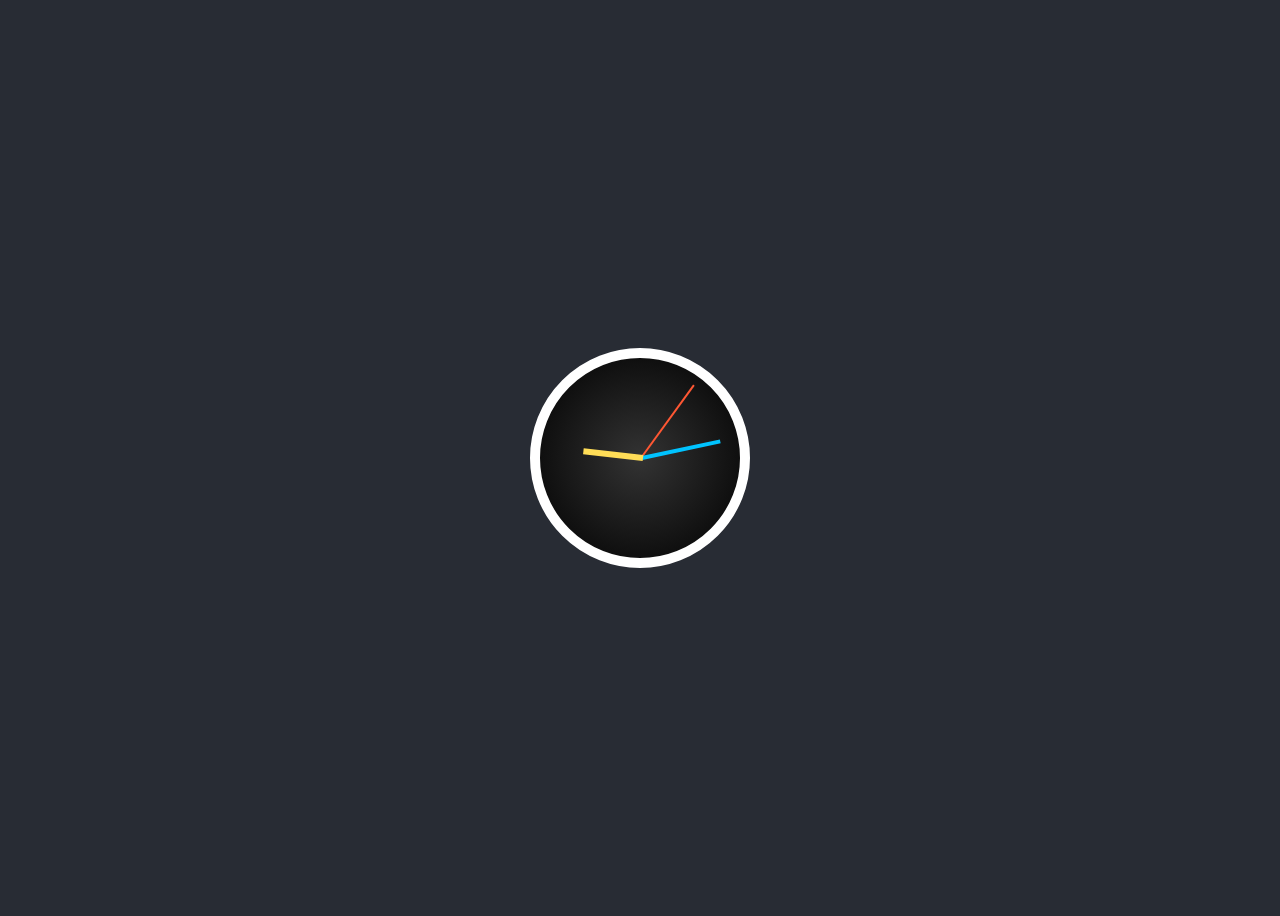
<file: analogWatch/index.html>
<!DOCTYPE html>
<html lang="en">
<head>
    <meta charset="UTF-8">
    <meta name="viewport" content="width=device-width, initial-scale=1.0">
    <title>Document</title>
    <link rel="stylesheet" href="style.css">
</head>
<body>
    <div class="clock" id="clock">
        <div class="hand sec" id="sec"></div>
        <div class="hand min" id="min"></div>
        <div class="hand hour" id="hour"></div>
    </div>
    <script src="script.js"></script>
</body>
</html>
</file>
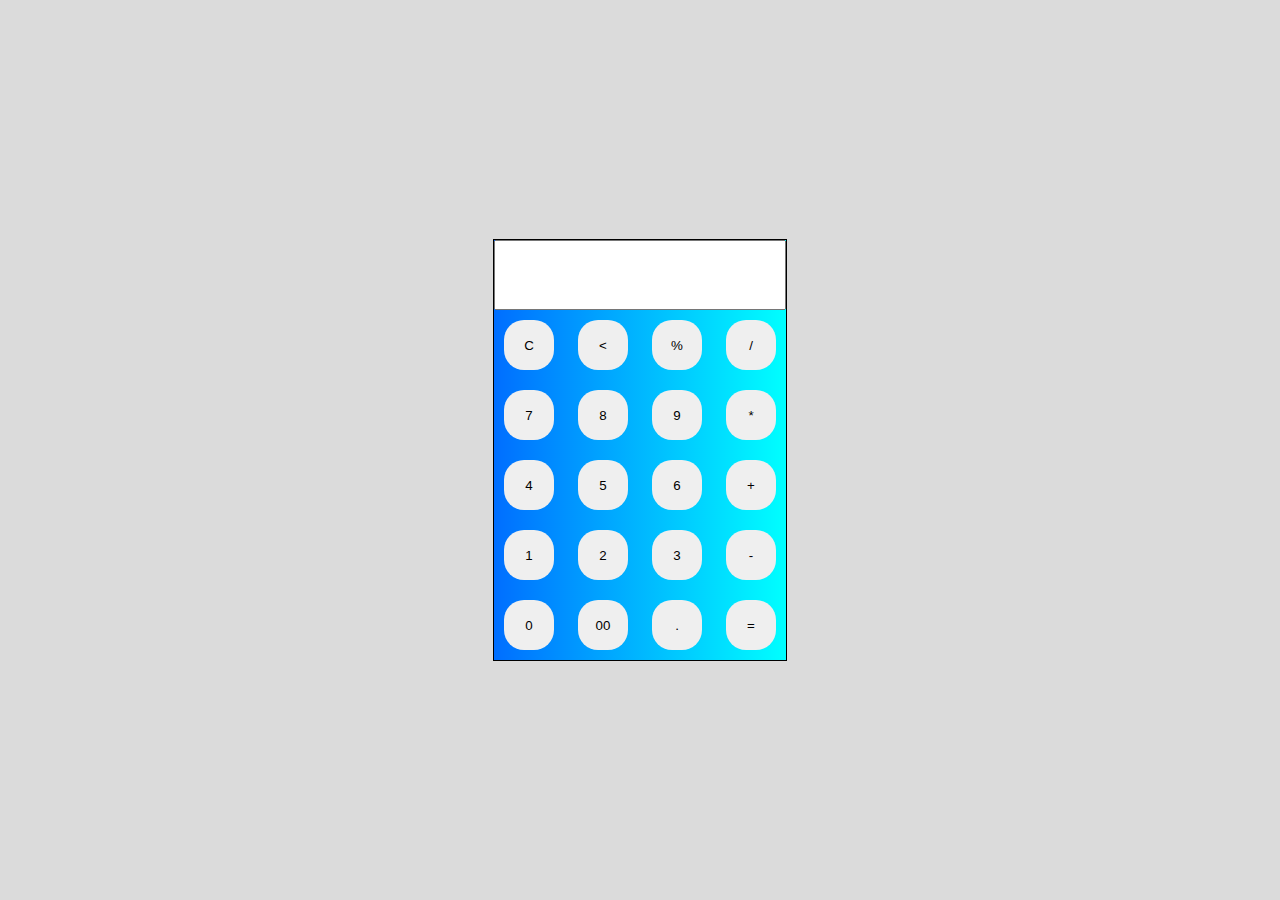
<file: calculator/index.html>
<!DOCTYPE html>
<html lang="en">
  <head>
    <meta charset="UTF-8" />
    <meta name="viewport" content="width=device-width, initial-scale=1.0" />
    <title>Document</title>
    <link rel="stylesheet" href="style.css" />
  </head>
  <body>
    <div class="container">
      <div class="keyboard">
        <input type="text" id="input" readonly/>
        <div>
          <button id="nine">C</button>
          <button id="eight"><</button>
          <button id="seven">%</button>
          <button id="six">/</button>
        </div>
        <div>
          <button id="nine">7</button>
          <button id="eight">8</button>
          <button id="seven">9</button>
          <button id="six">*</button>
        </div>
        <div>
          <button id="nine">4</button>
          <button id="eight">5</button>
          <button id="seven">6</button>
          <button id="six">+</button>
        </div>
        <div>
          <button id="nine">1</button>
          <button id="eight">2</button>
          <button id="seven">3</button>
          <button id="six">-</button>
        </div>
        <div>
          <button id="nine">0</button>
          <button id="eight">00</button>
          <button id="seven">.</button>
          <button id="six">=</button>
        </div>
      </div>
    </div>
    <script src="script.js"></script>
  </body>
</html>
</file>
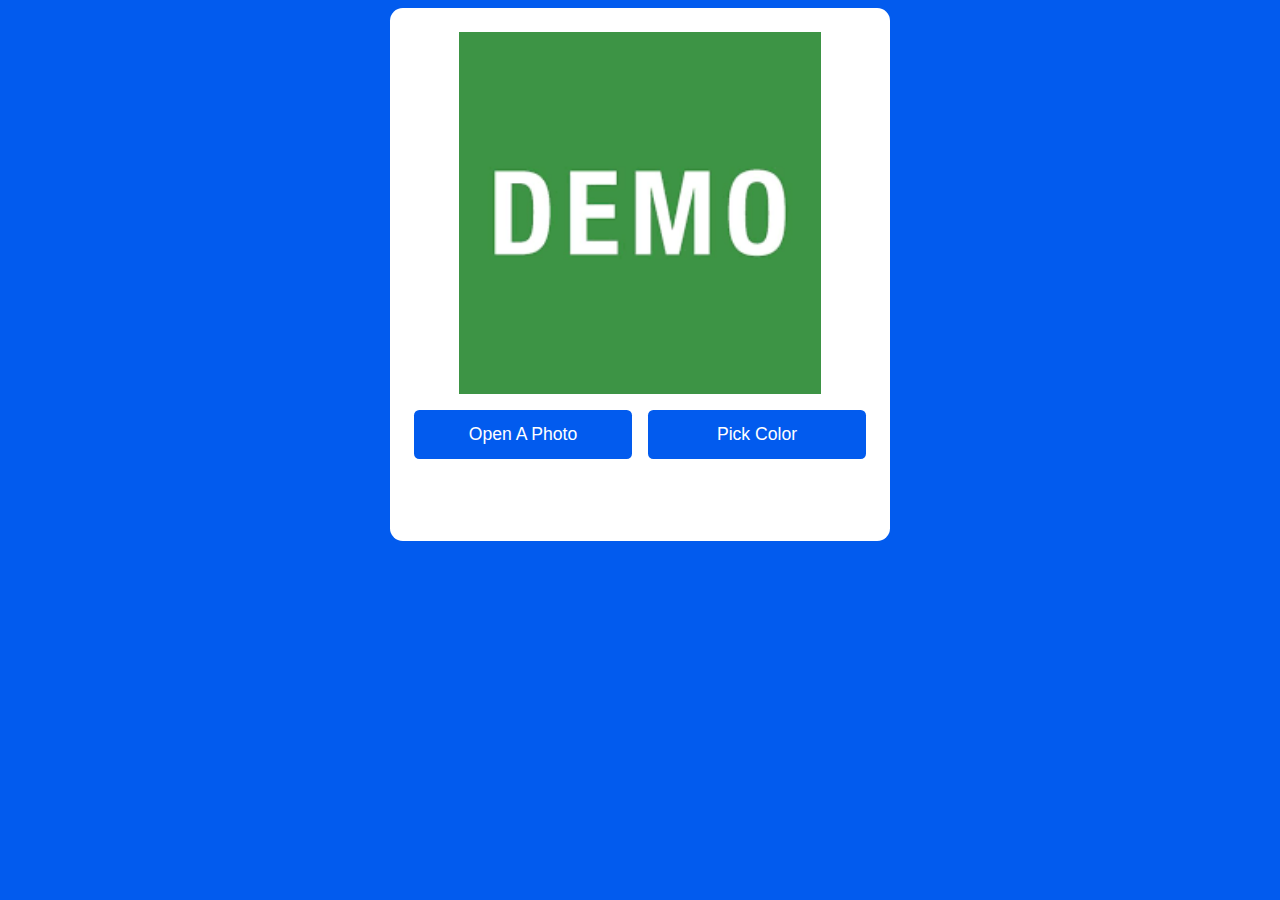
<file: colorPicker/index.html>
<!DOCTYPE html>
<html lang="en">
<head>
    <meta charset="UTF-8">
    <meta name="viewport" content="width=device-width, initial-scale=1.0">
    <title>Document</title>
    <link
      rel="stylesheet"
      href="https://cdnjs.cloudflare.com/ajax/libs/font-awesome/6.2.0/css/all.min.css"
    />
    <link rel="stylesheet" href="https://fonts.googleapis.com/css2?family=Material+Symbols+Outlined:opsz,wght,FILL,GRAD@24,400,0,0&icon_names=content_copy" />
    <link rel="stylesheet" href="style.css">
</head>
<body>
    <div class="wrapper">
        <div class="image-container">
            <img id="image" src="images.png" alt="">
        </div>
        <div class="btns-container">
            <input type="file" id="file" accesskey="image/*">
            <label for="file">Open A Photo</label>
            <button id="pick-color">Pick Color</button>
        </div>
        <div id="error" class="hide">

        </div>
        <div id="result" class="hide">
            <div>
                <input type="text" id="hex-val-ref">
                <button onclick="copy('hex-val-ref')">
                   <i class="fa-regular fa-copy"></i>
                </button>
            </div>
            <div>
                <input type="text" id="rgb-val-ref">
                <button onclick="copy('rgb-val-ref')">
                   <i class="fa-regular fa-copy"></i>
                </button>
            </div>
            <div id="picked-color-ref"></div>
        </div>
        <div id="custom-alert">Color Code Copied!</div>
    </div>
    <script src="script.js">
    </script>
</body>
</html>
</file>
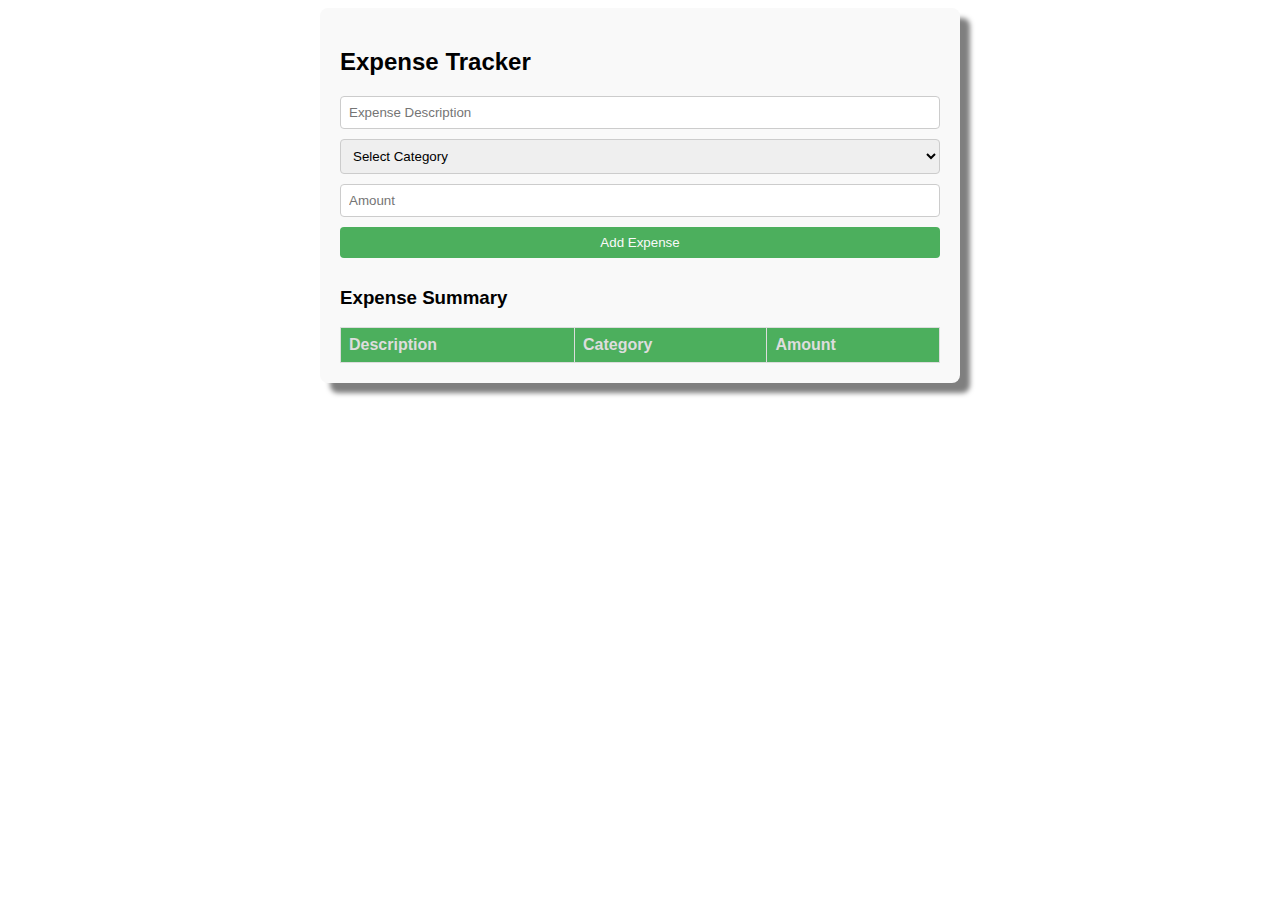
<file: expenseTracker/index.html>
<!DOCTYPE html>
<html lang="en">
  <head>
    <meta charset="UTF-8" />
    <meta name="viewport" content="width=device-width, initial-scale=1.0" />
    <title>Expense Tracker</title>
    <link rel="stylesheet" href="style.css" />
  </head>
  <body>
    <div  class="container">
      <h2>Expense Tracker</h2>
      <form id="expenseForm">
        <input
          type="text"
          id="description"
          placeholder="Expense Description"
          required
        /><br />
        <select id="category">
          <option value="">Select Category</option>
          <option value="Food">Food</option>
          <option value="Transportation">Transportation</option>
          <option value="Entertainment">Entertainment</option>
          <option value="Other">Other</option></select
        ><br />
        <input type="number" id="amount" placeholder="Amount" required /><br />
        <input type="submit" value="Add Expense" />
      </form>
      <h3>Expense Summary</h3>
      <table id="expenseTable">
        <thead>
          <tr>
            <th>Description</th>
            <th>Category</th>
            <th>Amount</th>
          </tr>
        </thead>
        <tbody id="expenseList"></tbody>
      </table>
    </div>

    <script src="script.js"></script>
  </body>
</html>
</file>
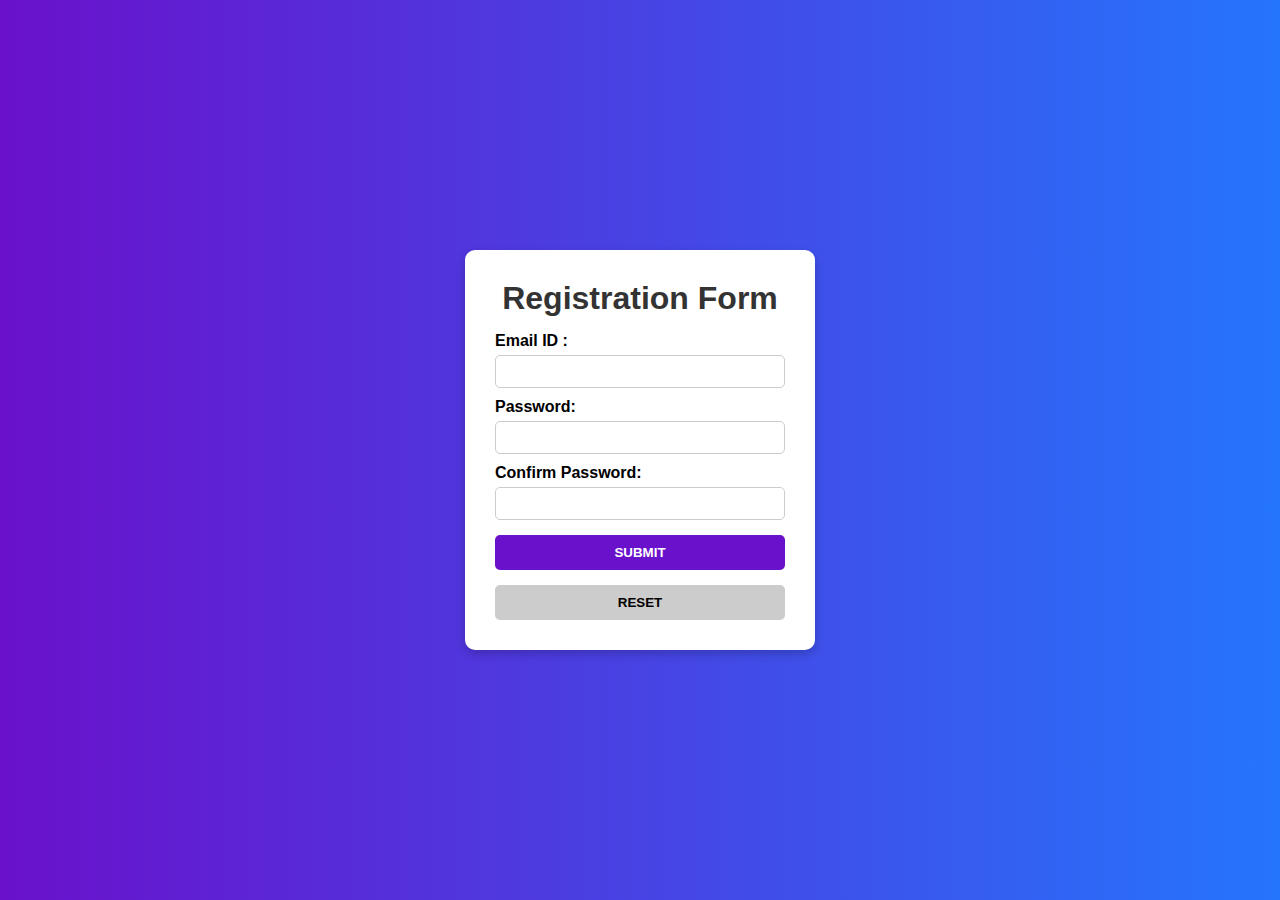
<file: formValidation/index.html>
<!DOCTYPE html>
<html lang="en">
  <head>
    <meta charset="UTF-8" />
    <meta name="viewport" content="width=device-width, initial-scale=1.0" />
    <title>Form Validation</title>
    <link rel="stylesheet" href="style.css" />
  </head>
  <body>
    <div class="container">
      <h1>Registration Form</h1>
      <form id="form">
        <div class="formcontrol">
          <label for="email">Email ID : </label>
          <input type="email" id="email" />
          <div class="error"></div>
        </div>
        <div class="formcontrol">
          <label for="pass">Password: </label>
          <input type="password" id="pass" />
          <div class="error"></div>
        </div>
        <div class="formcontrol">
          <label for="cpass">Confirm Password: </label>
          <input type="password" id="cpass" />
          <div class="error"></div>
        </div>
        <input type="submit" value="SUBMIT" id="btn" />
        <input type="reset" value="RESET" id="reset" />
      </form>
    </div>
    <script src="script.js"></script>
  </body>
</html>
</file>
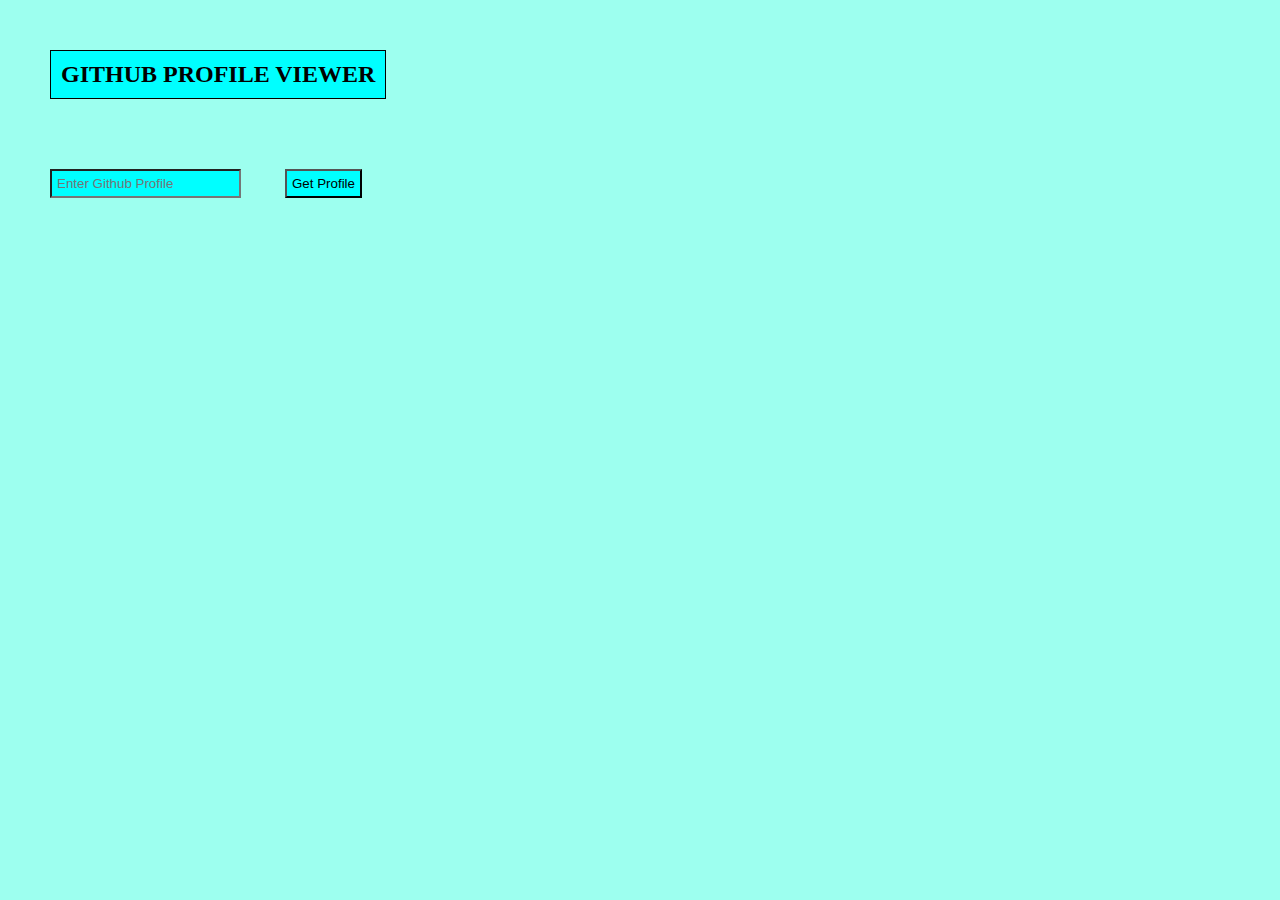
<file: githubProfileViewer/index.html>
<!DOCTYPE html>
<html lang="en">
  <head>
    <meta charset="UTF-8" />
    <meta name="viewport" content="width=device-width, initial-scale=1.0" />
    <title>Document</title>
    <link rel="stylesheet" href="style.css">
  </head>
  <body>
    <div class="container">
      <h2>GITHUB PROFILE VIEWER</h2>
      <input type="text" id="input" placeholder="Enter Github Profile" />
      <button id="btn">Get Profile</button>
    </div>
    <div class="card-container">
        
    </div>
    <script src="script.js"></script>
  </body>
</html>
</file>
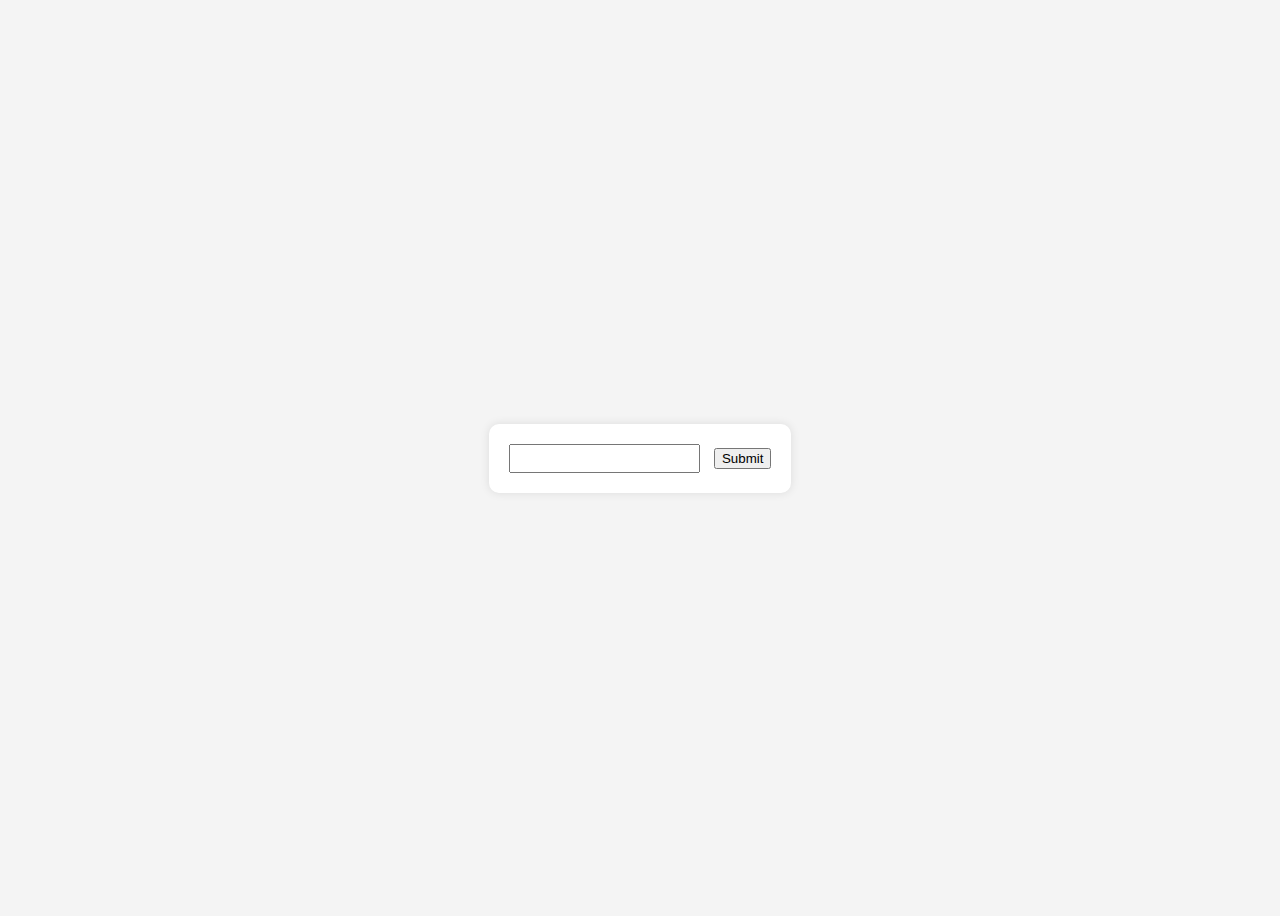
<file: manageTask/index.html>
<!DOCTYPE html>
<html lang="en">
  <head>
    <meta charset="UTF-8" />
    <meta name="viewport" content="width=device-width, initial-scale=1.0" />
    <title>Document</title>
    <link rel="stylesheet" href="style.css" />
  </head>
  <body>
    <div class="container">
      <input type="text" id="task" />
      <input type="submit" id="btn" />
      <ul id="list"></ul>
    </div>
    <div class="modal">
      <div class="modal-content">
        <input type="text" id="updateText" />
        <input type="submit" id="updateBtn" />
      </div>
    </div>
    <script src="script.js"></script>
  </body>
</html>
</file>
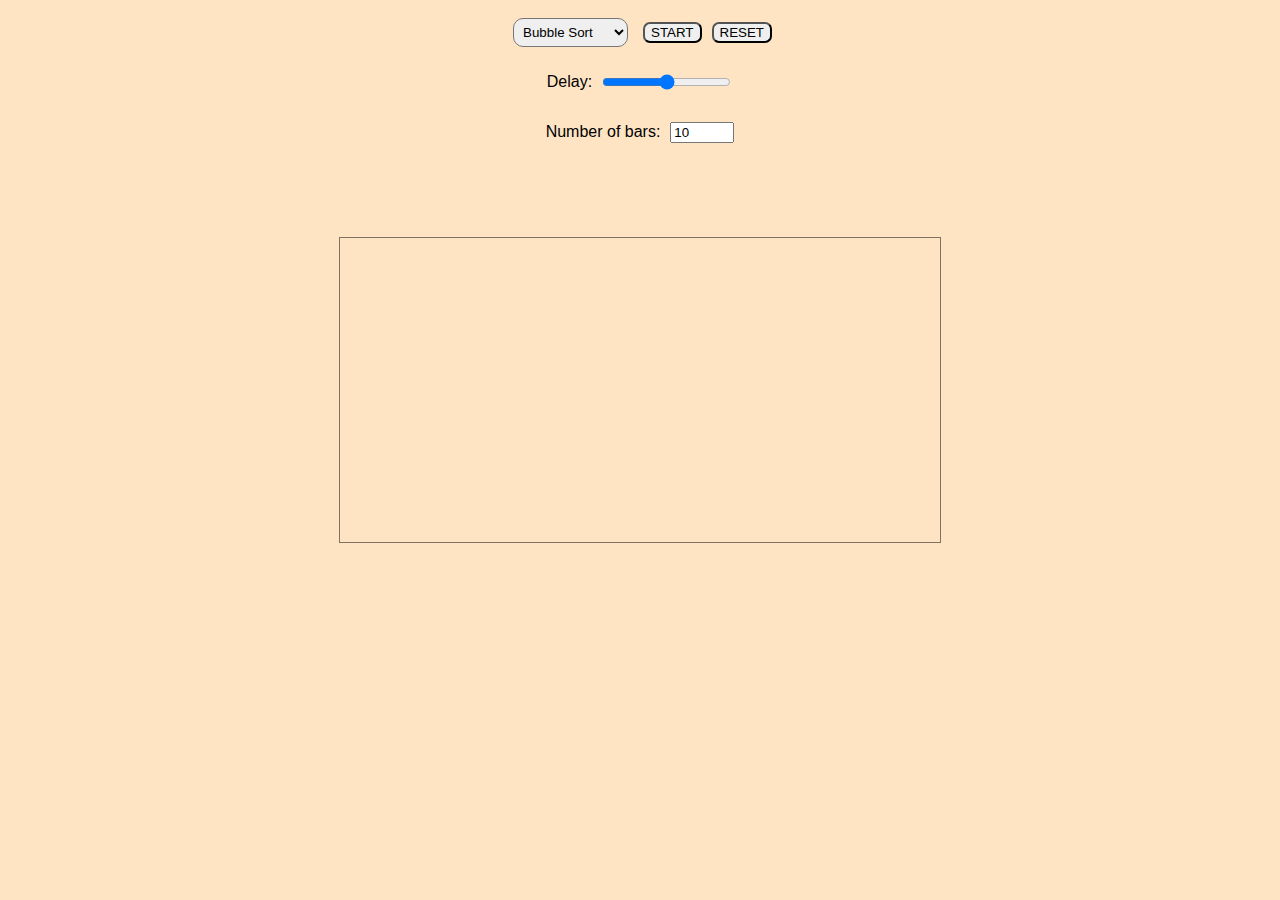
<file: sortingVisual/index.html>
<!DOCTYPE html>
<html lang="en">
  <head>
    <meta charset="UTF-8" />
    <meta name="viewport" content="width=device-width, initial-scale=1.0" />
    <title>Sorting Visualizer</title>
    <link rel="stylesheet" href="index.css" />
  </head>
  <body>
    <div id="controls">
      <select name="sort" id="select">
        <option value="bubble">Bubble Sort</option>
        <option value="selection">Selection Sort</option>
        <option value="insertion">Insertion Sort</option>
      </select>
      <button id="start">START</button>
      <button id="reset">RESET</button>
    </div>
    <div id="controls">
      <p>Delay: <span id="sliderValue"></span></p>
      <input type="range" id="slider" min="0" max="100"  />
    </div>
    <div id="controls">
      <p>Number of bars: </p>
      <input type="number" id="numbars" min="10" max="100" value="10">
    </div>


    <div id="container"></div>
    <script src="index.js"></script>
  </body>
</html>
</file>
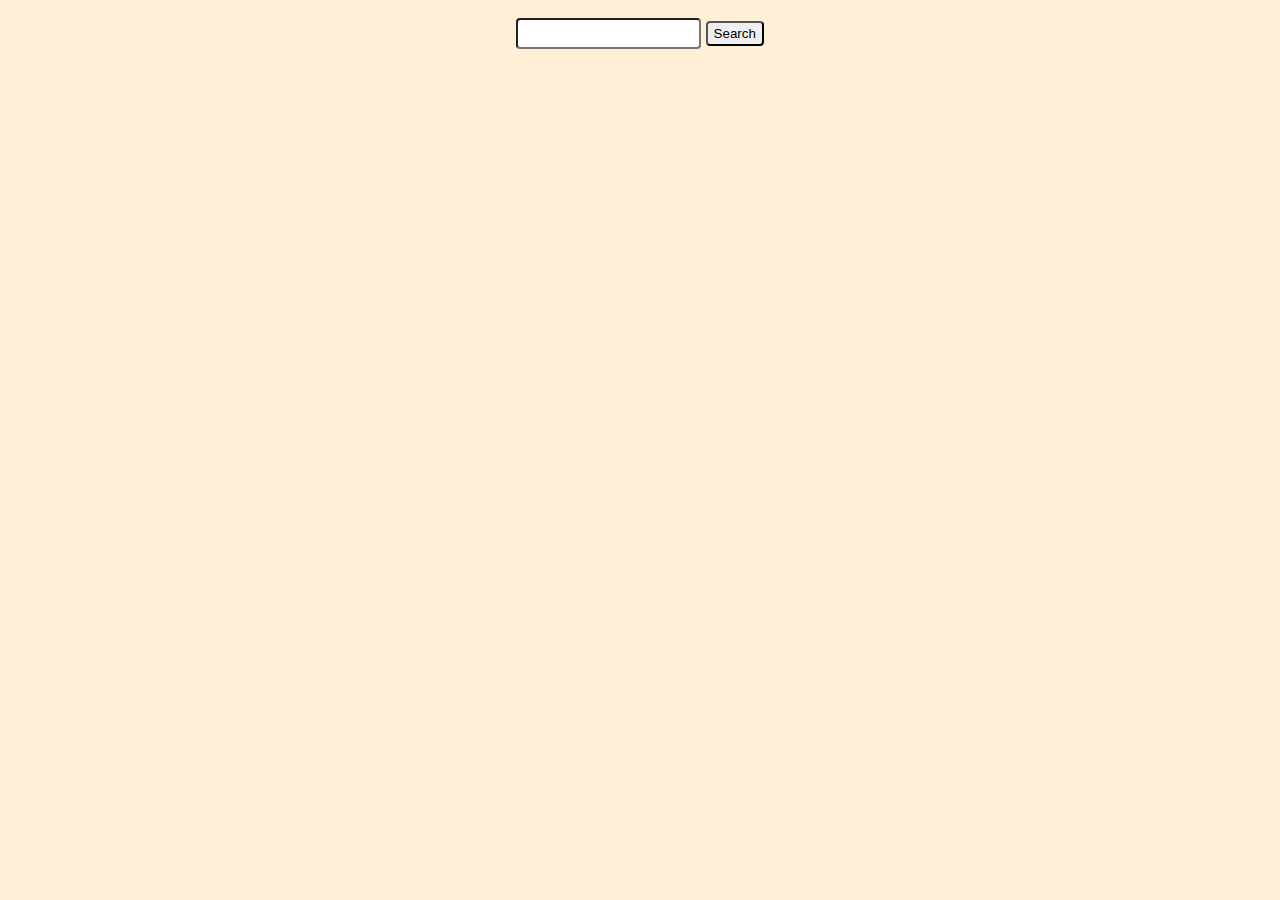
<file: weatherApp/index.html>
<!DOCTYPE html>
<html lang="en">
  <head>
    <meta charset="UTF-8" />
    <meta name="viewport" content="width=device-width, initial-scale=1.0" />
    <title>Document</title>
    <link rel="stylesheet" href="style.css" />
  </head>
  <body>
    <div class="container">
      <input type="text" id="input"/>
      <button id="search">Search</button>
      <div id="card">

      </div>
    </div>
    <script src="script.js"></script>
  </body>
</html>
</file>
<file: analogWatch/style.css>
body{
    display: flex;
    justify-content: center;
    align-items: center;
    height: 100vh;
    background-color: #282c34;
}
.clock{
    width: 200px;
    height: 200px;
    border: 10px solid white;
    border-radius: 50%;
    position: relative;
    transform: rotate(-90deg);
    background: radial-gradient(circle,#333,#000);
}
.hand{
    position: absolute;
    width: 50%;
    height: 4px;
    background-color: aliceblue;
    top: 50%;
    left: 50%;
    transform-origin: left;
}
.hour { width: 30%; height: 6px; background-color: #ffdd57; }
.min { width: 40%; height: 4px; background-color: #00c3ff; }
.sec { width: 45%; height: 2px; background-color: #ff5733; }
</file>
<file: calculator/style.css>
*{
    padding: 0;
    margin: 0;
    box-sizing: border-box;
}
body{
    background-color: #dbdbdb;
}
.container{
    height: 100vh;
    width: 100%;
    display: flex;
    justify-content: center;
    align-items: center;
    
}
button{
    border: none;
    margin: 10px;
    width: 50px;
    height: 50px;
    border-radius: 40%;
}
.keyboard{
    border: 0.5px solid ;
    background:linear-gradient(to right,rgb(0, 110, 255), rgb(0, 255, 255))
}
#input{
width :292px;
height: 70px;
font-size:30px;
}
</file>
<file: colorPicker/style.css>
* {
  padding: 0;
  margin: 0;
  box-sizing: border-box;
  font-family: "Poppins", sans-serif;
}
body {
  background-color: #025bee;
}
.wrapper {
  background-color: #ffffff;
  width: 90%;
  max-width: 500px;
  position: absolute;
  transform: translateX(-50%);
  left: 50%;
  top: 0.5em;
  padding: 1.5em;
  border-radius: 0.8em;
}
img{
  display: block;
  width: 80%;
  margin: auto;
}
.btns-container{
  display: grid;
  grid-template-columns: 1fr 1fr;
  gap: 1em;
  margin: 1em 0 1.5em 0;
}
input,label,button{
  border: none;
  outline: none;
}
input[type="file"]{
  display: none;
}
label,button{
  display: block;
  font-size: 1.1em;
  background-color: #025bee;
  color: #ffffff;
  text-align: center;
  padding: 0.8em 0;
  border-radius: 0.3em;
  cursor: pointer;
}
#result{
  /* display: grid; */
  grid-template-columns: 1fr 1fr;
  grid-gap: 1em;
}
#result div{
  position: relative;
  display:flex;
  align-items: center;
  justify-content: space-between;
}
#result input{
  background-color: transparent;
  font-size: 1em;
  padding: 0.5em;
  width: 100%;
  color: #313b4c;
  border-bottom: 0.1em solid #021637;

}
#result button{
  position: relative;
  right:0.6em;
  background-color: transparent;
  color: #7c8696;

}
#picked-color-ref{
grid-column: 2;
grid-row: 1/3;
border: 0.6em solid #d9e8ff;
border-radius: 0.5em;
}
#custom-alert{
  transform: scale(0);
  transition: 0.5s;
  transform-origin: center;
  background-color: #d9e8ff;
  color: #025bee;
  text-align: center;
  padding: 0.5em;
  margin-top: 1.5em;
}
 .hide{
  display: none;

 }
 #error{
  color: #ff725a;
  text-align: center;
 }
</file>
<file: expenseTracker/style.css>
body {
  font-family: Arial, Helvetica, sans-serif;
}
.container {
  max-width: 600px;
  margin: 0 auto;
  padding: 20px;
  background-color: #f9f9f9;
  border-radius: 8px;
  box-shadow: 10px 10px 5px rgba(0, 0, 0, 0.5);
}
input[type="text"],
select,
input[type="number"],
input[type="submit"] {
    margin-bottom: 10px;
    width: 100%;
    padding: 8px;
    border: 1px solid #ccc;
    border-radius: 4px;
    box-sizing: border-box;
}
input[type="submit"]{
    background-color: #4caf5d;
    color: #f9f9f9;
    border: none;
    cursor: pointer;
}
input[type="submit"]:hover{
    background-color: #45a049;
}
table{
    width: 100%;
    border-collapse: collapse;
}
th,td{
    border: 1px solid #ddd;
    padding: 8px;
    text-align: left;
}
th{
    background-color:#4caf5d;
    color: #ddd;
}
</file>
<file: githubProfileViewer/style.css>
* {
  margin: 0px;
  box-sizing: border-box;
}
body {
  background-color: rgba(127, 255, 234, 0.767);
  display: flex;
}
h2 {
  border: 0.3px solid black;
  margin: 50px;
  padding: 10px;
  background-color: aqua;
  width: fit-content;
}
input {
  margin: 20px;
  margin-left: 50px;
  padding: 5px;
  background-color: aqua;
}
button {
  margin: 20px;
  padding: 5px;
  background-color: aqua;
}
.card {
  position: relative;
  left: 50px;
  margin: 50px;
  padding: 30px;
  box-shadow: 5px 5px 10px gray;
  border-radius: 5px;
 
}
</file>
<file: manageTask/style.css>
body{
    font-family: Arial, sans-serif;
    display: flex;
    justify-content: center;
    flex-direction: column;
    align-items: center;
    height: 100vh;
    background: #f4f4f4;
}
.container{
    background: white; 
    padding: 20px;
    border-radius: 10px;
    box-shadow: 0 0 10px rgba(0,0,0,0.1);
}
ul {
    list-style: none;
    padding: 0;
    margin: 0;
}
li {
    display: flex;
    justify-content: space-between;
    align-items: center;
    padding: 10px;
    border-bottom: 1px solid #ddd;
}
li:first-child{
    margin-top: 16px;
}
#btn{
    margin-left: 10px;
    cursor: pointer;
}
#task{
    padding: 5px;
}
.modal{
    position: fixed;
    z-index: 1;
    left: 0 ;
    top: 0;
    width: 100%;
    height: 100%;
    display: flex;
    justify-content: center;
    align-items: center;
    visibility:hidden;
}
.modal-content{
    background: white;
    padding: 20px;
    border-radius: 10px;
    box-shadow: 0 4px 10px rgba(0,0,0,0.3);
    width: 300px;
    text-align: center;
}
</file>
<file: sortingVisual/index.css>
body{
    display: flex;
    flex-direction: column;
    justify-content: center;
    align-items: center;
    font-family:Arial, Helvetica, sans-serif;
    background-color: bisque;
}
#container{
    height: 304px;
    width: 600px;
    border: 1px solid rgb(0, 0, 0,0.5);
    margin-top: 60px;
    display: flex;
    align-items:end;
    margin-top: 80px;
    
}
.bar{
    width: 10px ;
    margin: 2px;
    background-color:rgba(0, 0, 255,0.2);
}
#select{
    padding: 5px;
    border-radius: 10px;
    margin: 10px;
    
}
#start , #reset{
    border-radius: 7px;
    margin: 5px;
}
#controls{
    display: flex;
    align-items: center;
  justify-content: flex-start;
}
#slider{
    margin-left: 10px;
}
#numbars{
    margin-left: 10px;
}
</file>
<file: weatherApp/style.css>
body{
    display: flex;
    justify-content: center;
    align-items: center;
    font-family:Arial, Helvetica, sans-serif;
    background-color: rgba(255, 235, 205,0.8);
}
.card{
border: none;
box-shadow: 5px 5px 15px gray;
transition: box-shadow 1s ease-in-out;
margin-top: 150px;
padding: 20px;
display: flex;
justify-content: center;
align-items: center;
text-align: center;
height: 200px;
background-color:rgba(245, 211, 169,0.7);
}
input,#search{
    margin-top: 10px;
    height: 25px;
    border-radius: 4px;
}
</file>
<file: formValidation/style.css>
/* Reset default styles */
* {
    margin: 0;
    padding: 0;
    box-sizing: border-box;
    font-family: Arial, sans-serif;
}

/* Centering the container */
body {
    display: flex;
    justify-content: center;
    align-items: center;
    height: 100vh;
    background: linear-gradient(to right, #6a11cb, #2575fc);
}

/* Form container */
.container {
    background: #fff;
    padding: 30px;
    border-radius: 10px;
    box-shadow: 0 4px 10px rgba(0, 0, 0, 0.2);
    width: 350px;
    text-align: center;
    transition: 0.4s ease-out;
}

/* Form title */
h1 {
    margin-bottom: 15px;
    color: #333;
}
 
/* Label styling */
label {
    display: block;
    text-align: left;
    font-weight: bold;
    margin: 10px 0 5px;
}

/* Input fields */
input[type="email"],
input[type="password"] {
    width: 100%;
    padding: 8px;
    border: 1px solid #ccc;
    border-radius: 5px;
    outline: none;
    transition: 0.3s ease-in-out;
}

/* Input focus effect */
input:focus {
    border-color: #6a11cb;
    box-shadow: 0 0 5px rgba(106, 17, 203, 0.5);
}

/* Submit and Reset buttons */
input[type="submit"],
input[type="reset"] {
    width: 100%;
    padding: 10px;
    margin-top: 15px;
    border: none;
    border-radius: 5px;
    cursor: pointer;
    font-weight: bold;
    transition: 0.3s;
}

/* Submit button */
input[type="submit"] {
    background-color: #6a11cb;
    color: white;
}

/* Reset button */
input[type="reset"] {
    background-color: #ccc;
}

/* Button hover effect */
input[type="submit"]:hover {
    background-color: #4b0ea3;
}

input[type="reset"]:hover {
    background-color: #b3b3b3;
}
.formcontrol .error{
    color: red;
    font-size: small;
}
.formcontrol.error input{
    border-color: red;
}
.formcontrol.success input{
    border-color: green;
}
</file>
